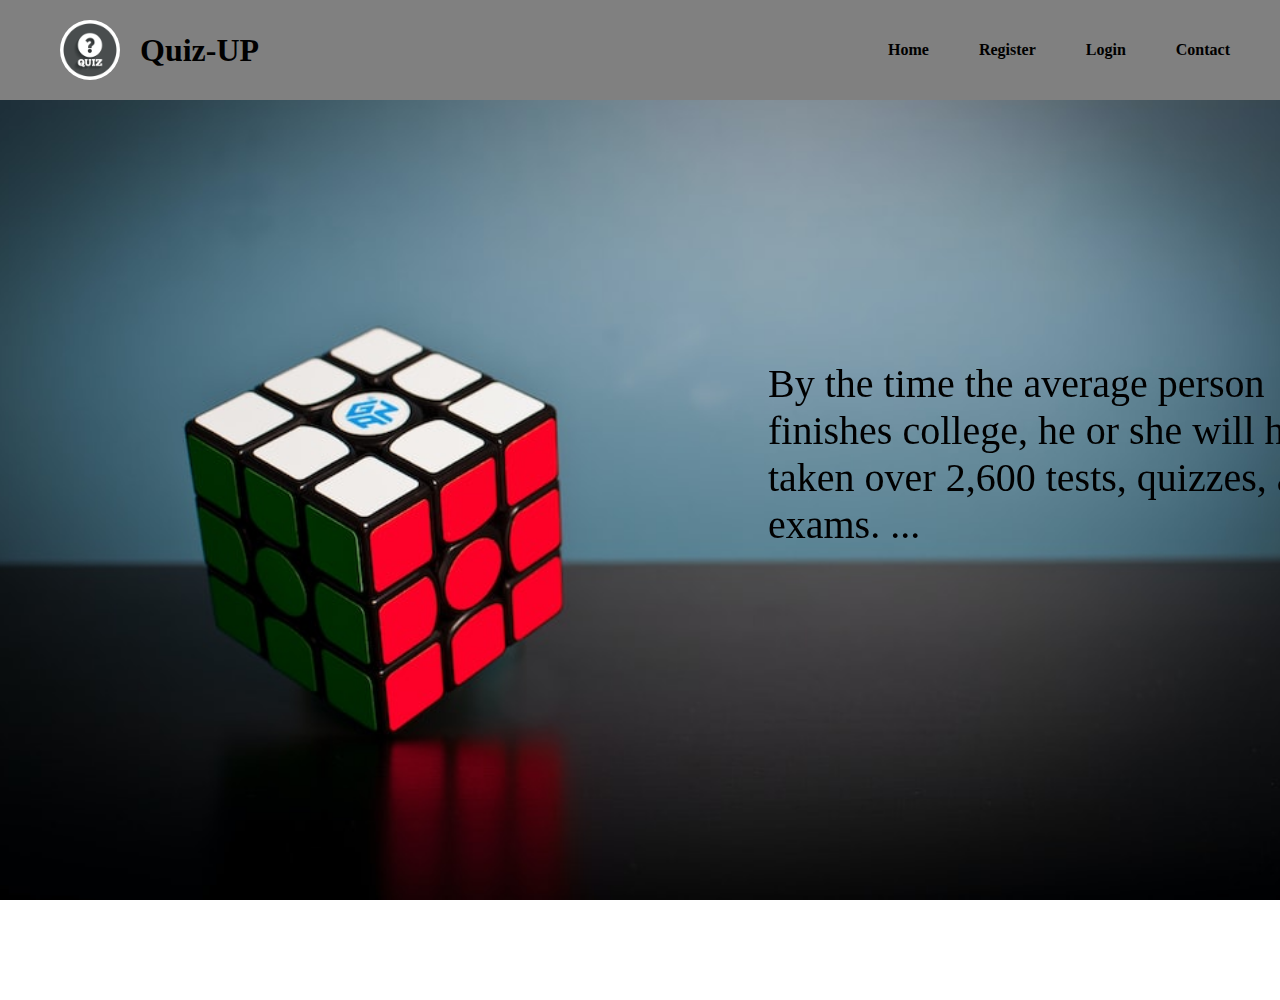
<file: placement project/index.html>
<!DOCTYPE html>
<html lang="en">
<head>
    <meta charset="UTF-8">
    <meta name="viewport" content="width=device-width, initial-scale=1.0">
    <title>Quiz Application</title>
    <link rel="icon" href="icon.avif">
    <link rel="stylesheet" href="login.css">
    <link rel="stylesheet" href="https://fonts.googleapis.com/css2?family=Material+Symbols+Outlined:opsz,wght,FILL,GRAD@48,400,0,0" />
</head>
<body style="overflow: hidden;">
    <div class="header">
        <div class="mathan">
            <div class="logo">
                <img src="head.jpg" alt="quiz_pic" class="headpic">
                <h1>Quiz-UP</h1>
            </div>
            
            <ul class="Navigation">
                <li><a href="#"> Home</a></li>
                <li><a href="reg.html">Register</a></li>
                <li><a href="login.html">Login</a></li>
                <li><a href="mailto:mrabbas1688@gmail.com">Contact</a></li>
            </ul>
        </div>
    </div>
    <div id="home">
        <p>By the time the average person finishes college, he or she will have taken over 2,600 tests, quizzes, and exams. ...</p>
    </div>
</body>
</html>
</file>
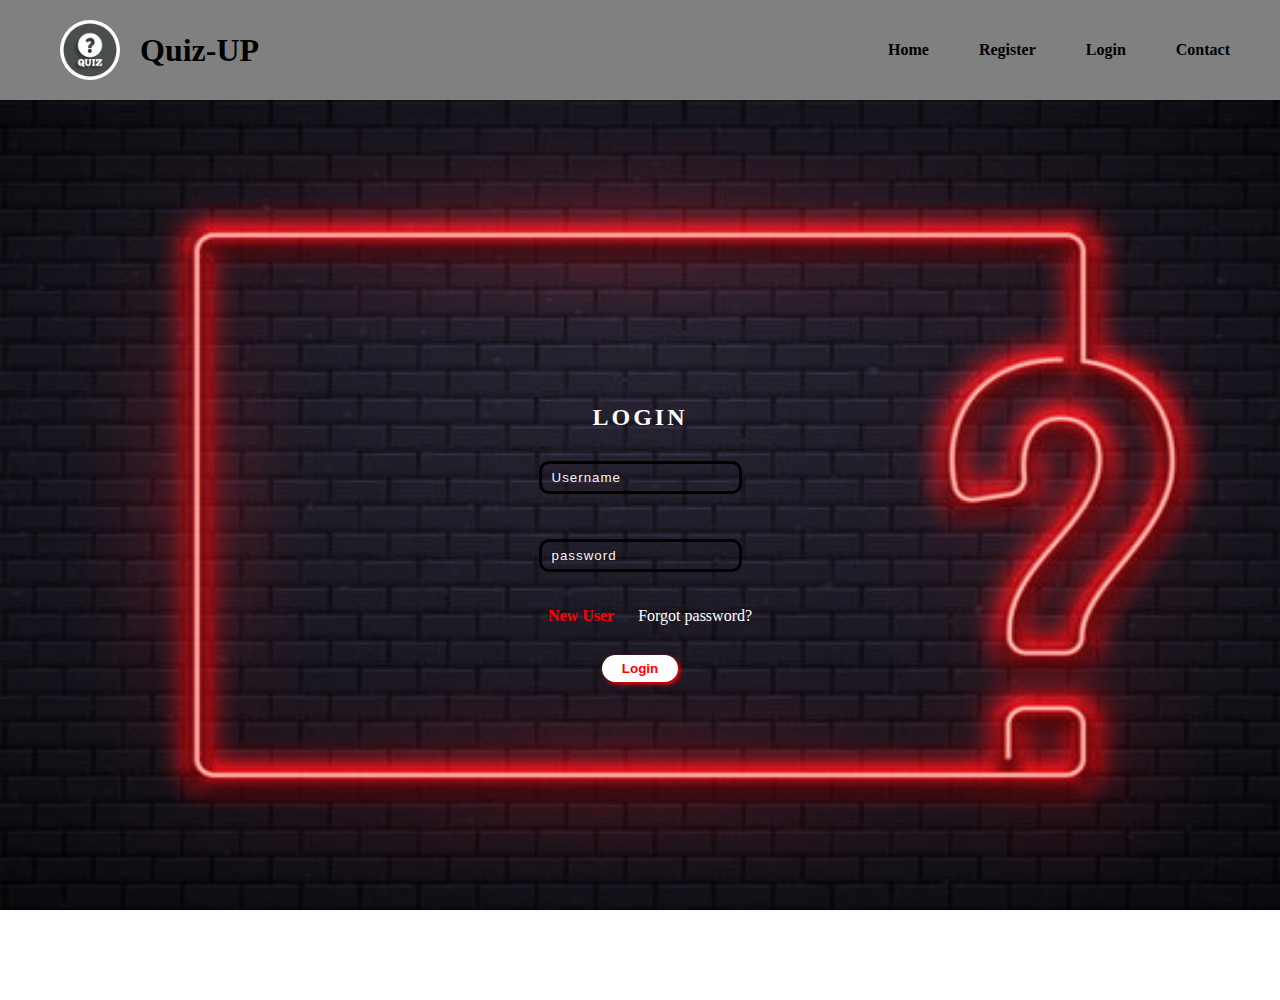
<file: placement project/login.html>
<!DOCTYPE html>
<html lang="en">
<head>
    <meta charset="UTF-8">
    <meta name="viewport" content="width=device-width, initial-scale=1.0">
    <title>Quiz Application</title>
    <link rel="icon" href="icon.avif">
    <link rel="stylesheet" href="login.css">
</head>
<body style="overflow: hidden;">
    <div class="header">
        <div class="mathan">
            <div class="logo">
                <img src="head.jpg" alt="quiz_pic" class="headpic">
                <h1>Quiz-UP</h1>
            </div>
            <ul class="Navigation">
                <li><a href="index.html"> Home</a></li>
                <li><a href="reg.html">Register</a></li>
                <li><a href="#">Login</a></li>
                <li><a href="mailto:mrabbas1688@gmail.com">Contact</a></li>
            </ul>
        </div>
    </div>
    <div class="container">
        <form>
            <h2 style="color:white;letter-spacing: 3px; ">LOGIN</h2>
            <input class="upass" type="text" placeholder="Username" title="Enter your name" id="na" required>
            <input class="upass" type="password" placeholder="password" title="Enter your pssword" id="pa" required>
            <nav>
                <a href="reg.html" class="new">New User</a>
                <a href="#">Forgot password?</a>
            </nav>
            <input class="but" type="submit" value="Login" id="login">
        </form>
    </div>
    <script src="java.js"></script>
</body>
</html>
</file>
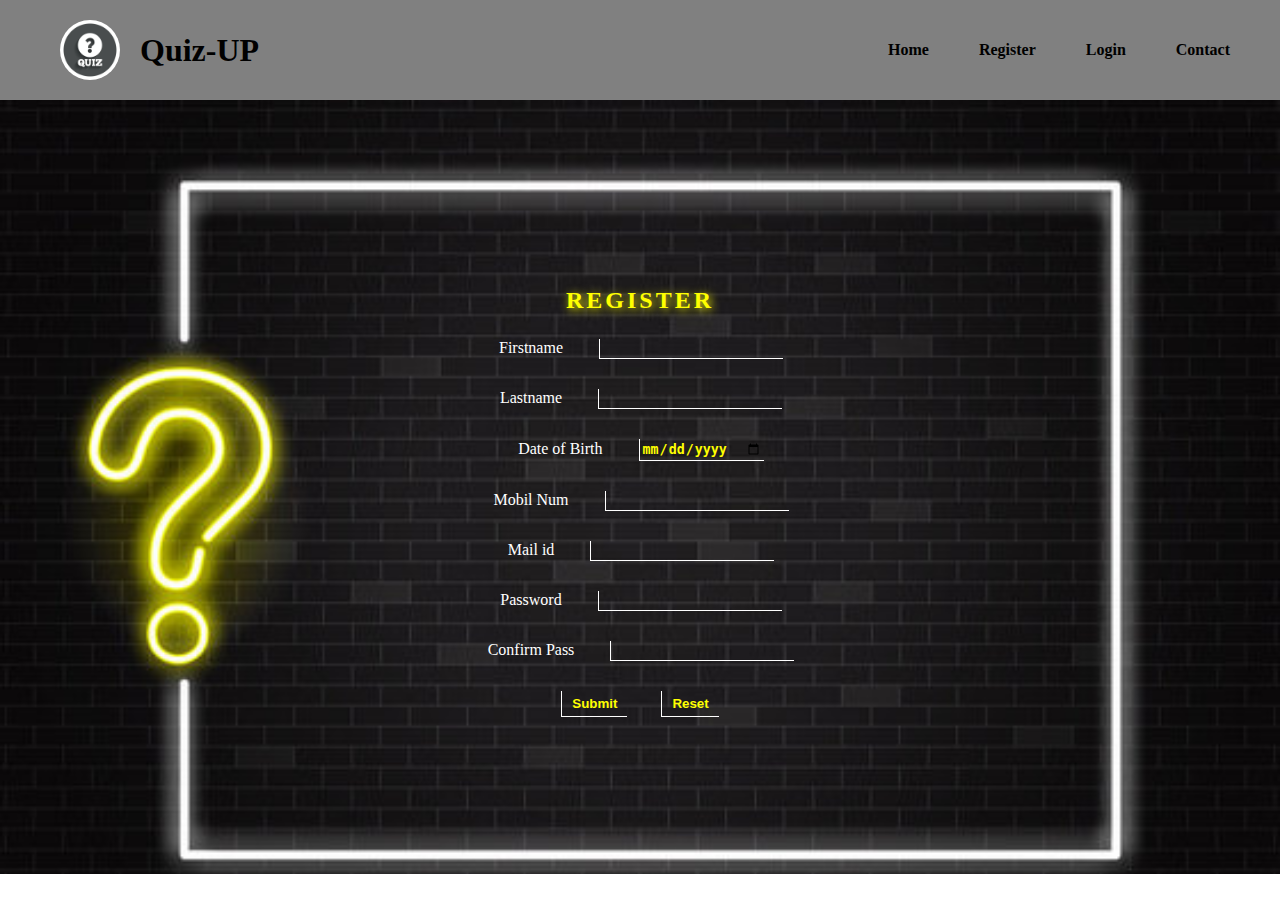
<file: placement project/reg.html>
<!DOCTYPE html>
<html lang="en">
<head>
    <meta charset="UTF-8">
    <meta name="viewport" content="width=device-width, initial-scale=1.0">
    <title>Quiz Application</title>
    <link rel="icon" href="icon.avif">
    <link rel="stylesheet" href="login.css">
</head>
<body>
    <div class="header">
        <div class="mathan">
            <div class="logo">
                <img src="head.jpg" alt="quiz_pic" class="headpic">
                <h1>Quiz-UP</h1>
            </div>
            <ul class="Navigation">
                <li><a href="index.html"> Home</a></li>
                <li><a href="#">Register</a></li>
                <li><a href="login.html">Login</a></li>
                <li><a href="mailto:mrabbas1688@gmail.com">Contact</a></li>
            </ul>
        </div>
    </div>
    <div class="reg">
        <form action="login.html">
            <h2 style="color:yellow;letter-spacing: 3px; ">REGISTER</h2>
            <label for="fname">Firstname</label>
            <input id="fname" class="upass" type="text"  required><br>
            <label for="lname">Lastname</label>
            <input id="lname" class="upass" type="text"  required><br>
            <label for="DOB">Date of Birth</label>
            <input type="date" id="DOB" required><br>
            <label for="mob">Mobil Num</label>
            <input type="tel" id="mob" required><br>
            <label for="mail">Mail id</label>
            <input id="mail" class="upass" type="email"  required><br>
            <label for="pass">Password</label>
            <input type="password" id="pass" required><br>
            <label for="password">Confirm Pass</label>
            <input type="password" id="password" required><br>
            <div class="but">
                <input type="submit">
                <input type="reset">
            </div>
        </form>
    </div>
</body>
</html>
</file>
<file: placement project/login.css>
*{
    margin: 0;
    padding: 0;
}
.container{
    background-image: url(background.jpg);
    background-repeat: no-repeat;
    background-size: 100% 90%;
    height: 100vh;
    width: 100%;
    display: flex;
    justify-content: center;
    align-items: center;
}
.container .upass{
    display: block;
    margin-top: 30px;
    padding: 6px 10px;
    border-radius: 10px;
    border: 3px solid black;
    outline: none;
    color:white;
    background: transparent;
}
.container form{
    height: 30%;
    width: 40%;
    display: flex;
    flex-direction: column;
    justify-content: center;
    align-items: center;
}
.container .but{
    margin-top: 30px;
    padding: 6px 20px;
    border: none;
    border-radius: 20px;
    transition: background-color 0.2s;
    background-color:white;
    font-weight: bolder;
    color: red;
    box-shadow: 2px 2px 4px red;
}
.container .but:hover{
    border: 1px solid;
    background-color: red;
    box-shadow: 0px 0px 40px red,0px 0px 40px red;
    color: white;
    cursor: pointer;
    font-weight: bolder;
}
.container nav{
    display: inline;
    margin-top: 20px;
}
nav a{
    color: white;
    text-decoration: none;
    margin-left:20px;
}
input::placeholder{
    color: whitesmoke;
    letter-spacing: 1px;
}
.new{
    color:red;
    font-weight: bold;
}
.reg{
    height: 86vh;
    width: 100%;
    background-image: url(reg\ bg.jpg);
    background-repeat: no-repeat;
    background-size: 100% 92vh;
    display: flex;
    justify-content: center;
    align-items: center;
}
.reg form{
    height: 400px;
    width: 400px;
    text-align: center;
    color: white;
}
.reg h2{
    text-shadow: 2px 2px 10px yellow;
    margin-bottom: 10px;
}
.reg input{
    background: transparent;
    border: none;
    outline: none;
    border-bottom: 1px solid white;
    border-left: 1px solid white;
    color: yellow;
    font-weight: bolder;
}
.reg label,input{
    margin: 15px;
    padding: 2px;
}
.reg .but input{
    padding: 5px 10px;
}
.reg.but input{
    background-color: white;
    border: 1px solid black;
    color: black;
}
.reg .but input:hover{
    box-shadow: 4px 4px 0px yellow;
}
.header img{
    border-radius: 60%;
    margin-left: 60px;
    margin-right: 20px;
    height: 60px;
    width: 60px;
    position: relative;
    top: 20px;
    cursor:pointer
}
.mathan{
    display: flex;
    justify-content: space-between;
    line-height: 100px;
    background-color: gray;
}
.mathan ul{
    display: flex;
    list-style-type: none;
}
.mathan ul li{ 
    padding-right: 50px;
    font-weight: bold;
}
.mathan ul li a:hover{
    text-shadow: 1px 1px 2px white;
}
.logo{
    display: flex;
}
.mathan ul li a{
    text-decoration: none;
    color: black;
}
.header{
    width: 100%;
    position: sticky;
    top: 0px;
}
#home{
    height: 100vh;
    width: 100%;
    background-image: url('home\ back.png');
    background-repeat: no-repeat;
    background-position: center;
    background-size: cover;
    background-attachment: fixed;   
}
#home p{
    height: 200px;
    width: 600px;
    color: black;
    position: absolute;
    top: 40%;
    left:60%;
    font-size: 40px;
}
</file>
